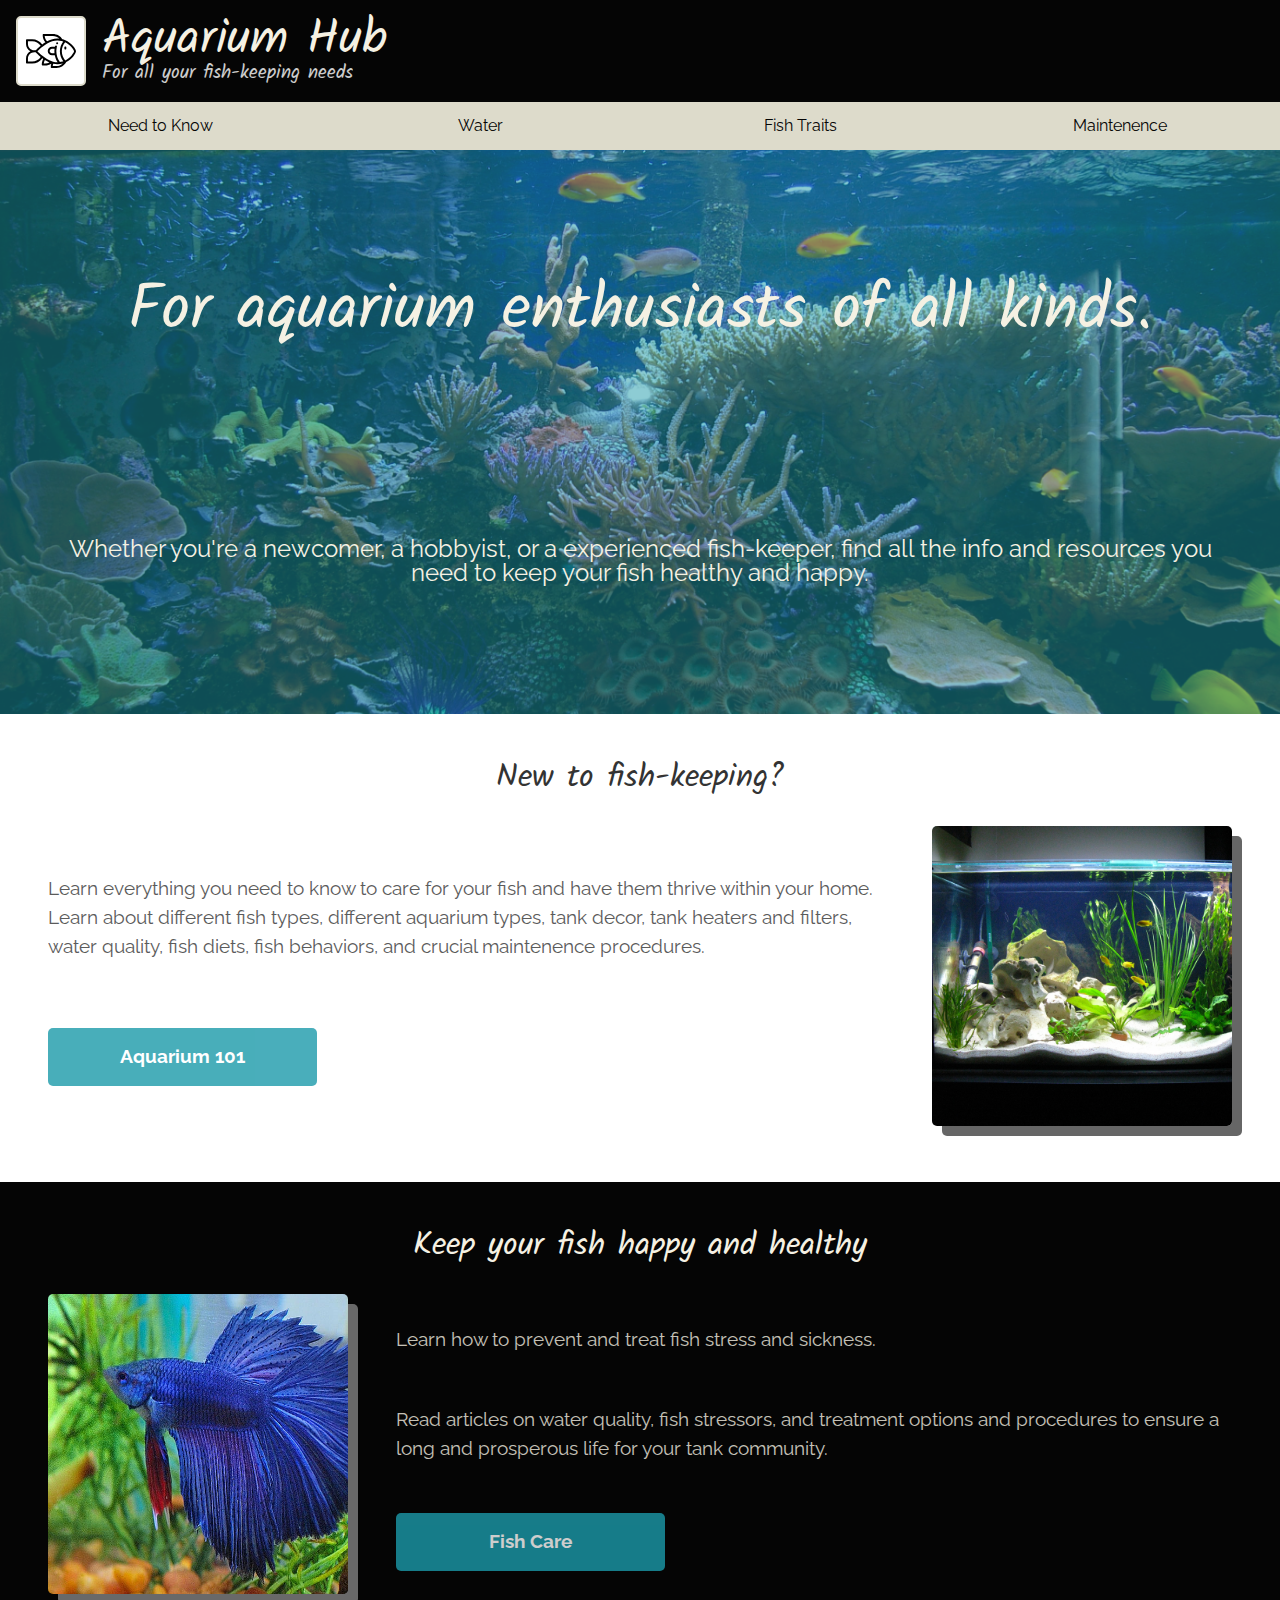
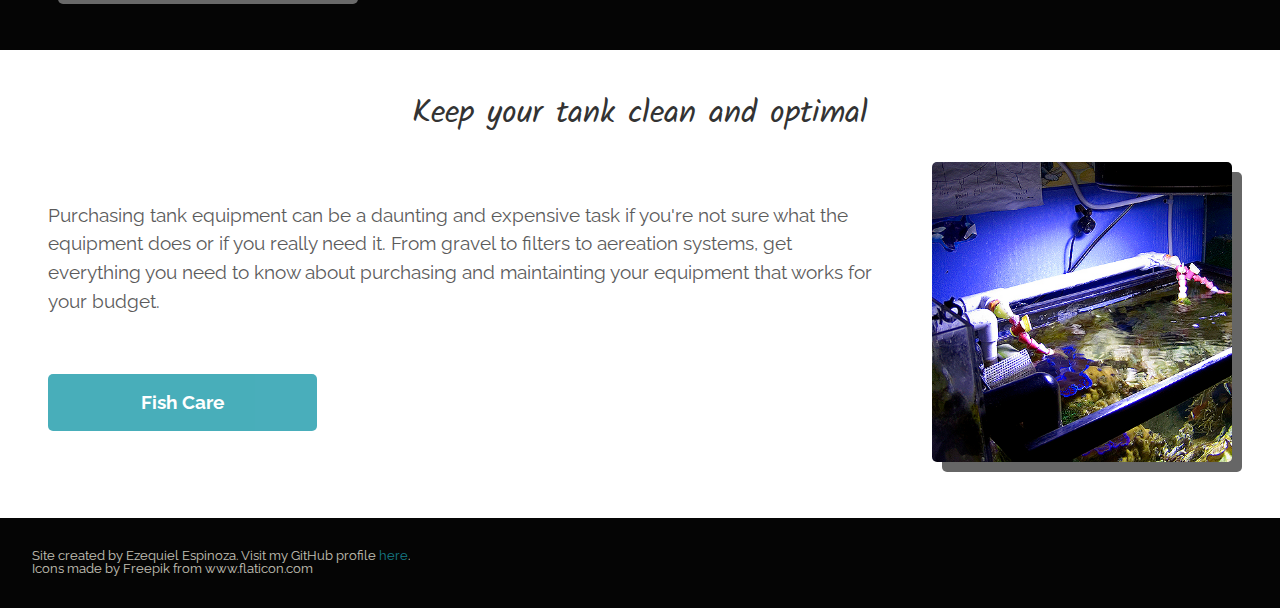
<file: index.html>
<html>
<head>
    <title>Aquarium Hub - Home</title>
    <link rel="stylesheet" href="./styles.css">
    <link href="https://fonts.googleapis.com/css?family=Kalam:700|Raleway" rel="stylesheet">
</head>
<body>
        <nav class="mobile-nav">
            <div class="nav-left">
                <a href="./aquarium101.html" ><img class="icon" alt="Click to go home" src="./media/fish.svg"></a>
                <div class="header-text">
                    <h1>Aquarium Hub</h1>
                    <h2>For all your fish-keeping needs</h2>
                </div>
            </div>
            <ul>
                <li><a href="./aquarium101.html">Need to Know</a></li>
                <li><a href="">Water</a></li>
                <li><a href="">Fish Traits</a></li>
                <li><a href="">Maintenence</a></li>
            </ul>
        </nav>
    <div class="container">
        <div class="mobile-wrapper">
            <div class="showHideNav"><img class="icon" src="./media/fish.svg"></div>
            <h1>Aquarium Hub</h1>
        </div>
        <header>
            <div class="header-overlay"></div>
            <h2>For aquarium enthusiasts of all kinds.</h2>
            <h2>Whether you're a newcomer, a hobbyist, or a experienced fish-keeper, find all the info and resources you need to keep your fish healthy and happy.</h2>
        </header>
        <section class="light">
            <div class="inner-content">
                <h2>New to fish-keeping?</h2>
                <div class="content-wrapper">
                    <div class="image-section" id="a101"><a href="/aquarium101.html"></a></div>
                    <div class="text-wrapper">
                        <p>Learn everything you need to know to care for your fish and have them thrive within your home. Learn about different fish types, different aquarium types, tank decor, tank heaters and filters, water quality, fish diets, fish behaviors, and crucial maintenence procedures.</p>
                        <a class="section-link" href="/aquarium101.html">Aquarium 101</a>
                    </div>
                </div>
            </div>
        </section>
        <section>
            <div class="inner-content">
                <h2>Keep your fish happy and healthy</h2>
                <div class="content-wrapper">
                    <div class="image-section" id="fc"><a href="/fish-care.html"></a></div>
                    <div class="text-wrapper">
                        <p>Learn how to prevent and treat fish stress and sickness.</p>
                        <p>Read articles on water quality, fish stressors, and treatment options and procedures to ensure a long and prosperous life for your tank community.</p>
                        <a class="section-link" href="/fish-care.html">Fish Care</a>
                    </div>
                </div>
            </div>
        </section>
        <section class="light">
            <div class="inner-content">
                <h2>Keep your tank clean and optimal</h2>
                <div class="content-wrapper">
                    <div class="image-section" id="eq"><a href="/equipment"></a></div>
                    <div class="text-wrapper">
                        <p>Purchasing tank equipment can be a daunting and expensive task if you're not sure what the equipment does or if you really need it. From gravel to filters to aereation systems, get everything you need to know about purchasing and maintainting your equipment that works for your budget.</p>
                        <a class="section-link" href="/fish-care.html">Fish Care</a>
                    </div>
                </div>
            </div>

        </section>
    </div>
    <footer>
        <small class="social-links">Site created by Ezequiel Espinoza. Visit my GitHub profile <a href="https://github.com/ezeaspie">here</a>.</small>
        <small class="attribution">Icons made by Freepik from www.flaticon.com</small>
    </footer>
    <script src="./scripts.js" type="text/javascript"></script>
</body>
</html>
</file>
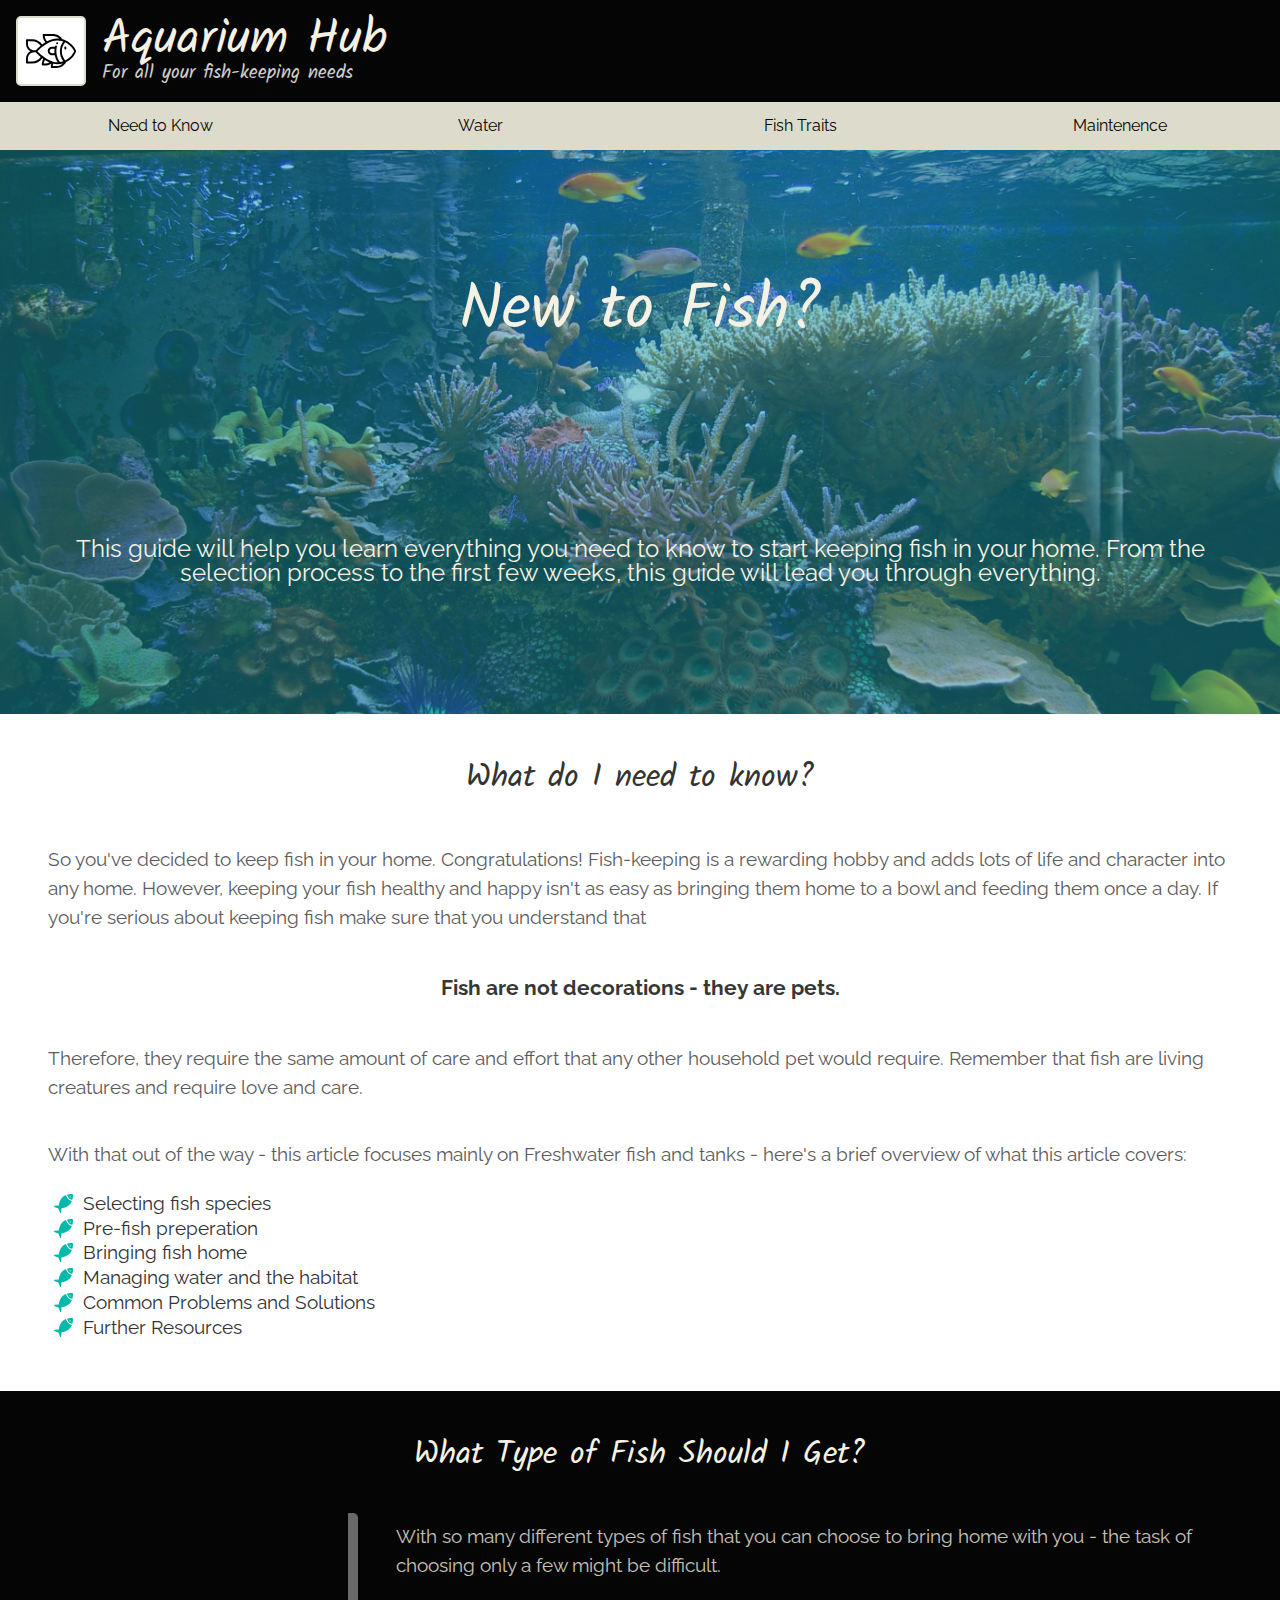
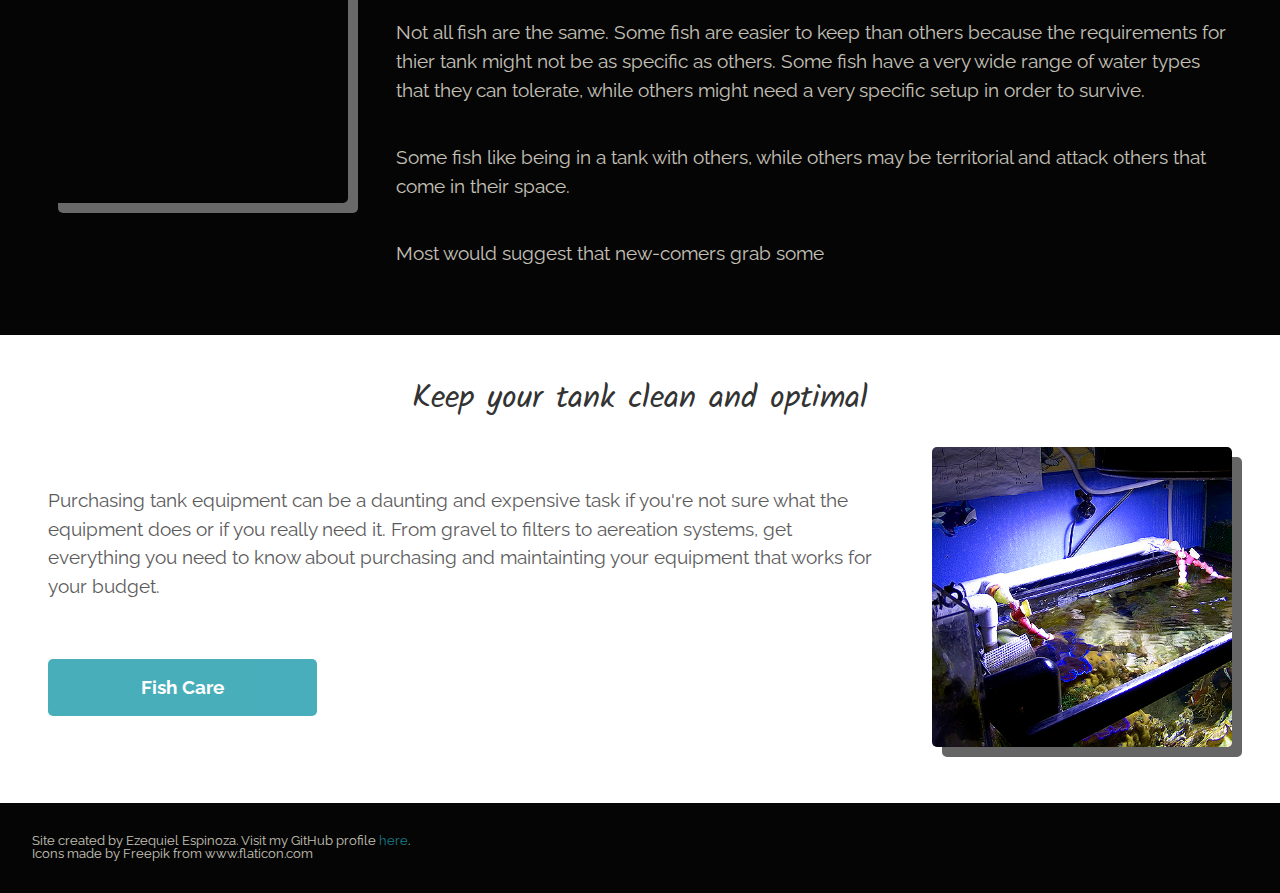
<file: aquarium101.html>
<html>

<head>
    <title>Aquariums 101</title>
    <link rel="stylesheet" href="./styles.css">
    <link href="https://fonts.googleapis.com/css?family=Kalam:700|Raleway" rel="stylesheet">
</head>

<body>
    <nav class="mobile-nav">
        <div class="nav-left">
            <a href="index.html">
                <img class="icon" alt="Click to go home" src="./media/fish.svg">
            </a>
            <div class="header-text">
                <h1>Aquarium Hub</h1>
                <h2>For all your fish-keeping needs</h2>
            </div>
        </div>
        <ul>
            <li>
                <a href="./basic.html">Need to Know</a>
            </li>
            <li>
                <a href="">Water</a>
            </li>
            <li>
                <a href="">Fish Traits</a>
            </li>
            <li>
                <a href="">Maintenence</a>
            </li>
        </ul>
    </nav>
    <div class="container">
        <div class="mobile-wrapper">
            <div class="showHideNav">
                <img class="icon" src="./media/fish.svg">
            </div>
            <h1>Aquarium Hub</h1>
        </div>
        <header>
            <div class="header-overlay"></div>
            <h2>New to Fish?</h2>
            <h2>This guide will help you learn everything you need to know to start keeping fish in your home. From the selection process to the first few weeks, this guide will lead you through everything.</h2>
        </header>
        <section class="light">
            <div class="inner-content">
                <h2>What do I need to know?</h2>
                <div class="content-wrapper">
                    <div class="text-wrapper">
                        <p>So you've decided to keep fish in your home. Congratulations! Fish-keeping is a rewarding hobby and adds lots of life and character into any home. However, keeping your fish healthy and happy isn't as easy as bringing them home to a bowl and feeding them once a day. If you're serious about keeping fish make sure that you understand that</p>
                        <p class="emphasis">Fish are not decorations - they are pets.</p>
                        <p>Therefore, they require the same amount of care and effort that any other household pet would require. Remember that fish are living creatures and require love and care.</p>
                        <p>With that out of the way - this article focuses mainly on Freshwater fish and tanks - here's a brief overview of what this article covers:</p>
                        <ul class="article-list">
                            <li>Selecting fish species</li>
                            <li>Pre-fish preperation</li>
                            <li>Bringing fish home</li>
                            <li>Managing water and the habitat</li>
                            <li>Common Problems and Solutions</li>
                            <li>Further Resources</li>
                        </ul>
                    </div>
                </div>
            </div>
        </section>
        <section>
            <div class="inner-content">
                <h2>What Type of Fish Should I Get?</h2>
                <div class="content-wrapper">
                    <div class="image-section" id="fish-types">
                        <a href="/fish-care.html"></a>
                    </div>
                    <div class="text-wrapper">
                        <p>With so many different types of fish that you can choose to bring home with you - the task of choosing only a few might be difficult.</p>
                        <p>Not all fish are the same. Some fish are easier to keep than others because the requirements for thier tank might not be as specific as others. Some fish have a very wide range of water types that they can tolerate, while others might need a very specific setup in order to survive.</p>
                        <p>Some fish like being in a tank with others, while others may be territorial and attack others that come in their space.</p>
                        <p>Most would suggest that new-comers grab some</p>
                    </div>
                </div>
            </div>
        </section>
        <section class="light">
            <div class="inner-content">
                <h2>Keep your tank clean and optimal</h2>
                <div class="content-wrapper">
                    <div class="image-section" id="eq">
                        <a href="/equipment"></a>
                    </div>
                    <div class="text-wrapper">
                        <p>Purchasing tank equipment can be a daunting and expensive task if you're not sure what the equipment
                            does or if you really need it. From gravel to filters to aereation systems, get everything you
                            need to know about purchasing and maintainting your equipment that works for your budget.</p>
                        <a class="section-link" href="/fish-care.html">Fish Care</a>
                    </div>
                </div>
            </div>

        </section>
    </div>
    <footer>
        <small class="social-links">Site created by Ezequiel Espinoza. Visit my GitHub profile
            <a href="https://github.com/ezeaspie">here</a>.</small>
        <small class="attribution">Icons made by Freepik from www.flaticon.com</small>
    </footer>
    <script src="./scripts.js" type="text/javascript"></script>
</body>

</html>
</file>
<file: styles.css>
:root {
    --black: #050505;
    --accent: #1b9aaa;
    --grey: #dddbcb;
    --light-grey: #f5f1e3;
    --white: #ffffff; 
	  --dark-grey:#333333;
}


html, body, div, span, applet, object, iframe,
h1, h2, h3, h4, h5, h6, p, blockquote, pre,
a, abbr, acronym, address, big, cite, code,
del, dfn, em, img, ins, kbd, q, s, samp,
small, strike, strong, sub, sup, tt, var,
b, u, i, center,
dl, dt, dd, ol, ul, li,
fieldset, form, label, legend,
table, caption, tbody, tfoot, thead, tr, th, td,
article, aside, canvas, details, embed, 
figure, figcaption, footer, header, hgroup, 
menu, nav, output, ruby, section, summary,
time, mark, audio, video {
	margin: 0;
	padding: 0;
	border: 0;
	font-size: 100%;
	font: inherit;
	vertical-align: baseline;
}
/* HTML5 display-role reset for older browsers */
article, aside, details, figcaption, figure, 
footer, header, hgroup, menu, nav, section {
	display: block;
}
body {
	line-height: 1;
}
ol, ul {
	list-style: none;
}
blockquote, q {
	quotes: none;
}
blockquote:before, blockquote:after,
q:before, q:after {
	content: '';
	content: none;
}
table {
	border-collapse: collapse;
	border-spacing: 0;
}

nav {
  width:0;
	height: 100%;
	position: fixed;
	z-index:1;
	top:0;
	left:0;
	background: var(--black);
	color:var(--white);
	overflow-x: hidden;
	transition: .5s;
}
.mobile-wrapper {
	display: flex;
	align-content: center;
	position: relative;
}
.mobile-wrapper h1 {
	position: absolute;
	top:.5em;
	left:70px;
}
.header-text {
	padding:1em;
}

.container {
	transition: ease .5s all;
	background: var(--black);
}

.showHideNav {
	box-sizing:border-box;
	border: solid 2px #000;
	border-radius: 5px;
	background: #fff;
	width: 4em;
	height: 4em;
	transition: ease-in .5s;
	display: flex;
	align-content: center;
	justify-content: space-around;
}

.showHideNav:hover{
	background: var(--grey);
	transition: ease-in .5s;
	cursor: pointer;
}

.showHideNav:active{
	background: var(--accent);
	border:solid 2px var(--accent);
	transition: ease-in .5s;
	cursor: pointer;
}

.showHideNav img {
	width:80%;
}

.rotate {
	transform: rotate(180deg);
}

nav li {
	background: var(--grey);
	width: 100%;
	height:3em;
	position: relative;
	transition: ease-in .5s;
}

nav li a {
	font-family: 'Raleway';
	position: absolute;
	top:1em;
	bottom:1em;
	display: inline-block;
	text-decoration: none;
	color:var(--black);
	text-align: center;
	width:100%;
	height:100%;
	transition: ease-in .5s;
}

nav li:hover {
	background: var(--accent);
	transition: ease-in .5s;
}

nav li:hover a {
	color:var(--white);
	transition: ease-in .5s;
}

h1 {
		font-size:2em;
		font-family:'Kalam',cursive;
		color:var(--light-grey);
	}
	.header-text h2 {
		font-size: .8em;
		font-family: 'Kalam';
		opacity: .8;
	}

  nav .icon {
	 display: none;
  }

header {
	background: url('./media/aquarium.jpg');
	background-size: cover;
	color:white;
	height:250px;
	display: flex;
	flex-direction: column;
	align-items: center;
	justify-content: space-around;
	align-content: center;
	text-align: center;
	position: relative;
	
}
.header-overlay {
	width: 100%;
	height: 100%;
	position:absolute;
	background: var(--accent);
	opacity: .5;
}

header h2 {
	z-index:1;
	font-family: 'Raleway';
}

header h2:first-of-type{
		font-family: 'Kalam';
		font-size:2em;
}

header h2{
	padding:0 1em;
}

section {
	color:white;
	font-family: 'Raleway';
	padding:1em;
	color: var(--light-grey);
	display: flex;
	flex-direction: column;
}

section p {
	opacity: .8;
}

section h2 {
	font-size:2em;
	margin-bottom:1em;
	text-align: center;
	font-family: 'Kalam';
}

.light {
	background: var(--white);
	color:var(--dark-grey);
}

.image-section {
	width:250px;
	height:250px;
	margin: 0 auto;
	background-size:cover;
	box-shadow: 10px 10px rgba(256,256,256,.4);
	border-radius:5px;
	margin-bottom: 1.5em;
	transition:ease .3s;
	position: relative;
}

.light .image-section {
	box-shadow: 10px 10px rgba(0,0,0,.6);
}

.image-section a {
	position: absolute;
	width:100%;
	height: 100%;
}

.image-section:hover {
	transform: scale(1.05);
	transition:ease .3s;
}

.text-wrapper {
	display: flex;
	flex-direction: column;
}

.section-link {
	display: inline-block;
	border-radius: 5px;
	background: var(--accent);
	padding:1em;
	width:12em;
	text-decoration: none;
	font-weight: bold;
	color:var(--white);
	margin: 1em 0;
	text-align: center;
	transition:ease .3s all;
	opacity: .8;
	align-self: center;
}

.section-link:hover {
	color:var(--black);
	transition:ease .3s all;
	opacity: 1;
}


p {
	margin: 1em 0;
}
#fc {
	background: url("./media/betta-fish.jpg");
	background-size: cover;
}

#a101 {
	background: url(./media/aquarium-small.jpg);
	background-size:cover;
}

#eq {
	background: url('./media/tank-setup.jpg');
	background-size: cover;
	background-position-x: 50%;
}

.inner-content {
	margin:0 auto;
}

.move {
	transform: translate(250px,0px);
	transition: ease .5s all;
}

footer {
	display: flex;
	flex-direction: column;
	background: var(--black);
	color: var(--light-grey);
	font-family: 'Raleway';
	padding: 2em;
}
footer small {
	opacity: .8;
	font-size: .8em;
}

.attribution {
	font-family: 'Raleway';
	font-size:.8em;
}

footer a {
	color:var(--accent);
	text-decoration: none;
}

.article-list li{
	background-image: url('./media/fishblue.svg');
	background-repeat: no-repeat;
	background-size: 1em;
	padding-left:1.5em;
	margin:.3em;
}

.emphasis {
	font-weight: bold;
	text-align: center;
	font-size:1.1em;
	color:var(--black);
}

@media screen and (min-width: 600px) {
	nav {
		background: var(--black);
		position: static;
		width:100% !important;
	  height: initial;
	  overflow-x: hidden;
		overflow-y: hidden;
	  padding-top: 3em;
	  transition: .5s;
		padding: 0;
	}
	.nav-left {
		padding: 1em;
		display:flex;
	}
	
	.header-text {
		margin: 0 1em;
		padding: 0;
	}
	
	nav ul {
		display: flex;
	}
	h1 {
		font-size:3em;
	}
	.header-text h2 {
		font-size: 1.2em;
	}
	nav .icon {
		width:50px;
		display: flex;
		border:solid 2px var(--grey);
		padding: .5em;
		border-radius: 5px;
		background: #fff;
		transition:ease-in .5s;
	}
	
	nav .icon:hover {
		background:var(--grey);
		transition: ease-in .5s;
	  cursor: pointer;
		border:solid 2px var(--accent);
	}
	
	.mobile-wrapper{
		display: none;
	}
	
	header {
		height: 500px;
		padding: 2em;
		font-family: 'Raleway';
		color:var(--light-grey);
	}

	header h2:first-of-type {
		font-size:4em;
	}
	
	header h2 {
		font-size:1.5em;
	}
	
	section p {
	  line-height: 1.5em;	
	}
	
	.inner-content {
		max-width:500px;
	}
}

@media screen and (min-width:700px) {
	.content-wrapper {
		display: flex;
	}
	.image-section {
		margin: 0 3em 1em 0;
		min-width:300px;
		min-height:300px;
	}
	.text-wrapper {
		justify-content: space-evenly;
		font-size:1.2em;
	}
	.section-link {
		align-self: start;
	}
	.light .content-wrapper{
		flex-direction: row-reverse;
	}
	.image-section {
		margin:0 3em .5em 0;
	}
	.light .image-section {
		margin:0 0 .5em 3em; 
	}
	section {
		padding:3em;
	}
	.inner-content {
		max-width:1200px;
	}
}
</file>
